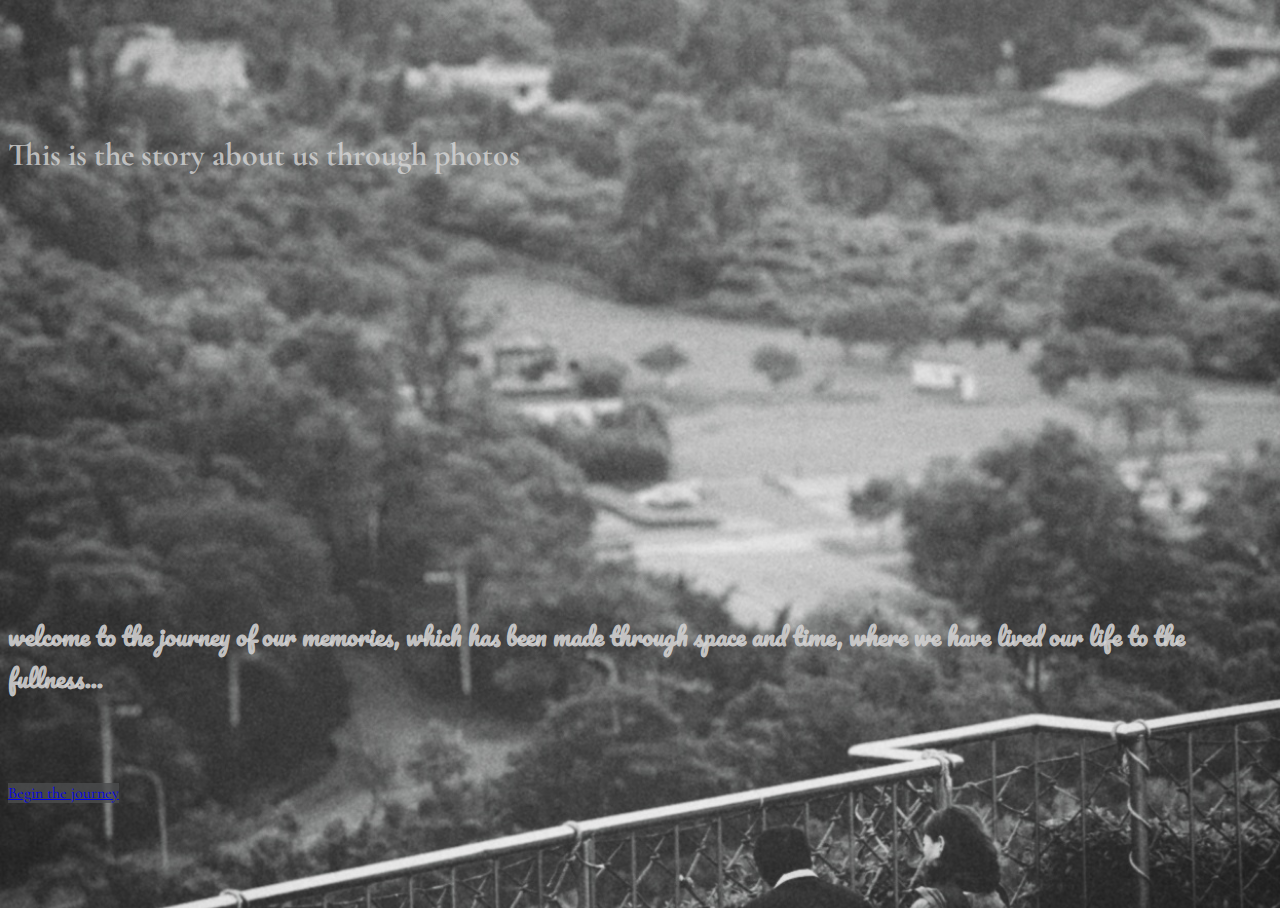
<file: index.html>
<!DOCTYPE html>
<html lang="en">
<head>
    <meta charset="UTF-8">
    <meta http-equiv="X-UA-Compatible" content="IE=edge">
    <meta name="viewport" content="width=device-width, initial-scale=1.0">
    <title>Photo Album</title>
    <link href="https://cdn.jsdelivr.net/npm/bootstrap@5.1.3/dist/css/bootstrap.min.css" rel="stylesheet" integrity="sha384-1BmE4kWBq78iYhFldvKuhfTAU6auU8tT94WrHftjDbrCEXSU1oBoqyl2QvZ6jIW3" crossorigin="anonymous">
    <link href="https://fonts.googleapis.com/css2?family=Pacifico&family=Roboto+Mono:wght@100&display=swap" rel="stylesheet">
    <link href="https://fonts.googleapis.com/css2?family=Cormorant+Garamond:wght@300&family=Pacifico&family=Roboto+Mono:wght@100&display=swap" rel="stylesheet">
    <link rel="stylesheet" href="style.css">
</head>
<body>
    <div class="container col-12 d-flex align-items-center bg-transparent h-100">
        <div class="row">
            <h1 class="fw-bold text-uppercase text-center">This is the story about us through photos</h1>
            <div class="buffer col-12"></div>
            <div class="container col-12">
            <h2 class="text-center">welcome to the journey of our memories, which has been made through space and time, where we have lived our life to the fullness...</h2>
            </div>
            <div class="buffer2 col-12"></div>
            <a class="btn btn-secondary container col-12 align-items-center" href="chapterselect.html">Begin the journey</a>
            <!-- <button class="btn btn-secondary container align-items-center col-12">Begin the journey</button> -->
        </div>
    </div>
</body>
</html>
</file>
<file: style.css>
html { 
    background: url(background.jpg) no-repeat center center fixed; 
    -webkit-background-size: cover;
    -moz-background-size: cover;
    -o-background-size: cover;
    background-size: cover;
    height: 100%;
    width: 100%;
  }

h1, p {
}

h2 {
    font-family: 'Pacifico', cursive;
    color: rgba(212, 211, 211, 0.9);
    
}

h1 {
    font-family: 'Cormorant Garamond', serif;
    color: rgba(216, 216, 216, 0.8) ;
}

body {
    align-content: center;
    background-color: rgba(113, 142, 164, 0) !important;
    height:100%;
}

.buffer {
    height: 25rem;
}

.buffer2 {
    height: 4rem;
}

.btn, .btn-secondary {
    width: 200px;
    background-color: rgba(75, 76, 77, 0.8);
    border-color: rgba(75, 76, 77, 0.8);
    font-family: 'Cormorant Garamond', serif;
}
</file>
